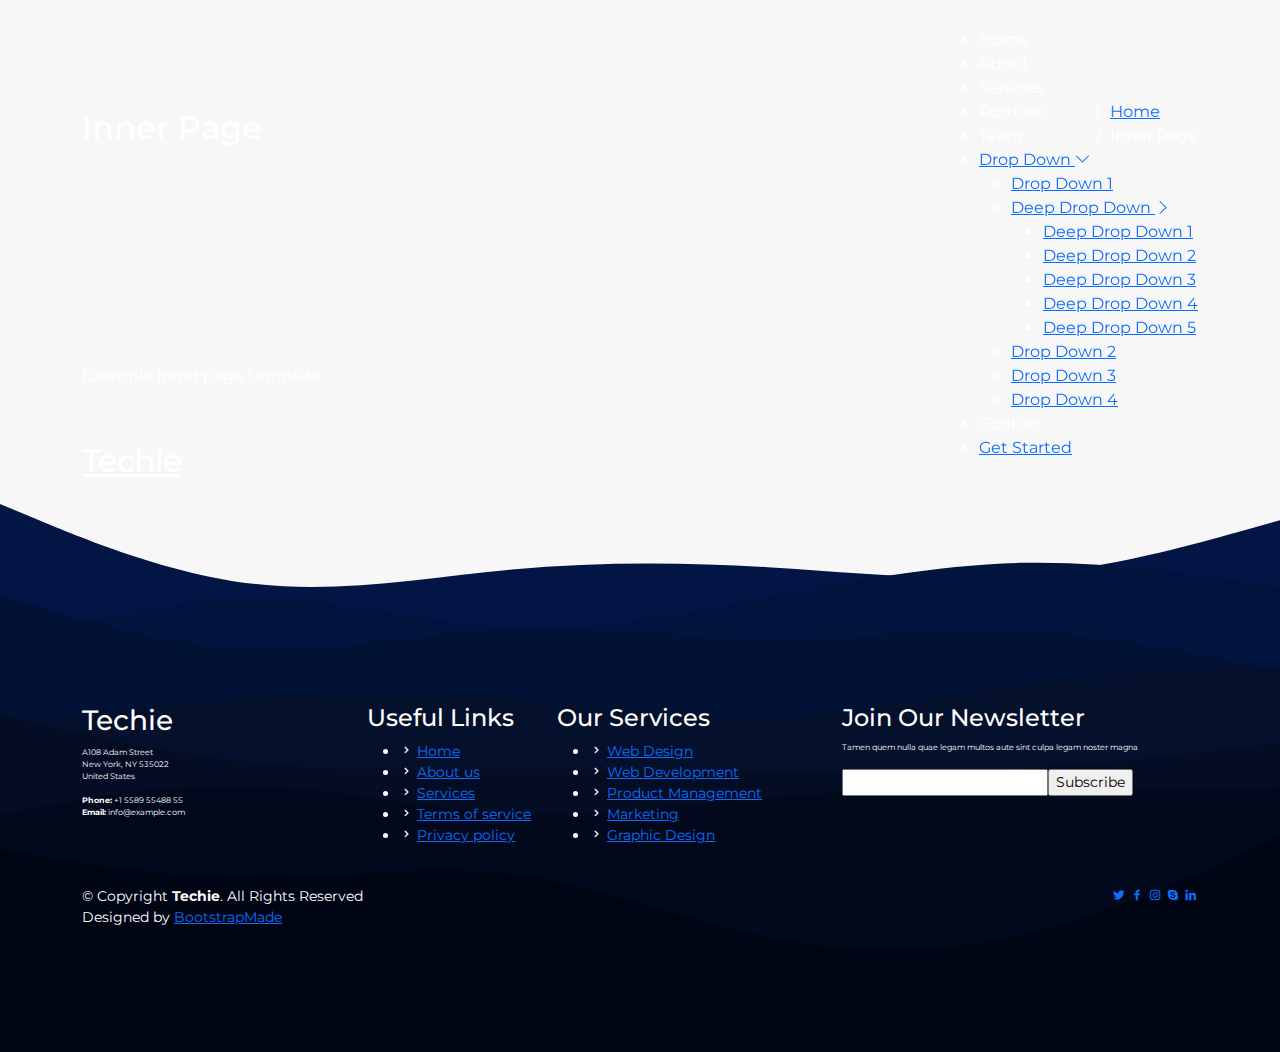
<file: inner-page.html>
<!DOCTYPE html>
<html lang="en">

<head>
  <meta charset="utf-8">
  <meta content="width=device-width, initial-scale=1.0" name="viewport">

  <title>Inner Page - Techie Bootstrap Template</title>
  <meta content="" name="description">
  <meta content="" name="keywords">

  <!-- Favicons -->
  <link href="assets/img/favicon.png" rel="icon">
  <link href="assets/img/apple-touch-icon.png" rel="apple-touch-icon">

  <!-- Google Fonts -->
  <link href="https://fonts.googleapis.com/css?family=Open+Sans:300,300i,400,400i,600,600i,700,700i|Roboto:300,300i,400,400i,500,500i,600,600i,700,700i|Poppins:300,300i,400,400i,500,500i,600,600i,700,700i" rel="stylesheet">

  <!-- Vendor CSS Files -->
  <link href="assets/vendor/aos/aos.css" rel="stylesheet">
  <link href="assets/vendor/bootstrap/css/bootstrap.min.css" rel="stylesheet">
  <link href="assets/vendor/bootstrap-icons/bootstrap-icons.css" rel="stylesheet">
  <link href="assets/vendor/boxicons/css/boxicons.min.css" rel="stylesheet">
  <link href="assets/vendor/glightbox/css/glightbox.min.css" rel="stylesheet">
  <link href="assets/vendor/swiper/swiper-bundle.min.css" rel="stylesheet">

  <!-- Template Main CSS File -->
  <link href="assets/css/style.css" rel="stylesheet">

  <!-- =======================================================
  * Template Name: Techie - v4.9.1
  * Template URL: https://bootstrapmade.com/techie-free-skin-bootstrap-3/
  * Author: BootstrapMade.com
  * License: https://bootstrapmade.com/license/
  ======================================================== -->
</head>

<body>

  <!-- ======= Header ======= -->
  <header id="header" class="fixed-top header-inner-pages">
    <div class="container d-flex align-items-center justify-content-between">
      <h1 class="logo"><a href="index.html">Techie</a></h1>
      <!-- Uncomment below if you prefer to use an image logo -->
      <!-- <a href="index.html" class="logo"><img src="assets/img/logo.png" alt="" class="img-fluid"></a>-->

      <nav id="navbar" class="navbar">
        <ul>
          <li><a class="nav-link scrollto " href="#hero">Home</a></li>
          <li><a class="nav-link scrollto" href="#about">About</a></li>
          <li><a class="nav-link scrollto" href="#services">Services</a></li>
          <li><a class="nav-link scrollto " href="#portfolio">Portfolio</a></li>
          <li><a class="nav-link scrollto" href="#team">Team</a></li>
          <li class="dropdown"><a href="#"><span>Drop Down</span> <i class="bi bi-chevron-down"></i></a>
            <ul>
              <li><a href="#">Drop Down 1</a></li>
              <li class="dropdown"><a href="#"><span>Deep Drop Down</span> <i class="bi bi-chevron-right"></i></a>
                <ul>
                  <li><a href="#">Deep Drop Down 1</a></li>
                  <li><a href="#">Deep Drop Down 2</a></li>
                  <li><a href="#">Deep Drop Down 3</a></li>
                  <li><a href="#">Deep Drop Down 4</a></li>
                  <li><a href="#">Deep Drop Down 5</a></li>
                </ul>
              </li>
              <li><a href="#">Drop Down 2</a></li>
              <li><a href="#">Drop Down 3</a></li>
              <li><a href="#">Drop Down 4</a></li>
            </ul>
          </li>
          <li><a class="nav-link scrollto" href="#contact">Contact</a></li>
          <li><a class="getstarted scrollto" href="#about">Get Started</a></li>
        </ul>
        <i class="bi bi-list mobile-nav-toggle"></i>
      </nav><!-- .navbar -->

    </div>
  </header><!-- End Header -->

  <main id="main">

    <!-- ======= Breadcrumbs ======= -->
    <section class="breadcrumbs">
      <div class="container">

        <div class="d-flex justify-content-between align-items-center">
          <h2>Inner Page</h2>
          <ol>
            <li><a href="index.html">Home</a></li>
            <li>Inner Page</li>
          </ol>
        </div>

      </div>
    </section><!-- End Breadcrumbs -->

    <section class="inner-page">
      <div class="container">
        <p>
          Example inner page template
        </p>
      </div>
    </section>

  </main><!-- End #main -->

  <!-- ======= Footer ======= -->
  <footer id="footer">

    <div class="footer-top">
      <div class="container">
        <div class="row">

          <div class="col-lg-3 col-md-6 footer-contact">
            <h3>Techie</h3>
            <p>
              A108 Adam Street <br>
              New York, NY 535022<br>
              United States <br><br>
              <strong>Phone:</strong> +1 5589 55488 55<br>
              <strong>Email:</strong> info@example.com<br>
            </p>
          </div>

          <div class="col-lg-2 col-md-6 footer-links">
            <h4>Useful Links</h4>
            <ul>
              <li><i class="bx bx-chevron-right"></i> <a href="#">Home</a></li>
              <li><i class="bx bx-chevron-right"></i> <a href="#">About us</a></li>
              <li><i class="bx bx-chevron-right"></i> <a href="#">Services</a></li>
              <li><i class="bx bx-chevron-right"></i> <a href="#">Terms of service</a></li>
              <li><i class="bx bx-chevron-right"></i> <a href="#">Privacy policy</a></li>
            </ul>
          </div>

          <div class="col-lg-3 col-md-6 footer-links">
            <h4>Our Services</h4>
            <ul>
              <li><i class="bx bx-chevron-right"></i> <a href="#">Web Design</a></li>
              <li><i class="bx bx-chevron-right"></i> <a href="#">Web Development</a></li>
              <li><i class="bx bx-chevron-right"></i> <a href="#">Product Management</a></li>
              <li><i class="bx bx-chevron-right"></i> <a href="#">Marketing</a></li>
              <li><i class="bx bx-chevron-right"></i> <a href="#">Graphic Design</a></li>
            </ul>
          </div>

          <div class="col-lg-4 col-md-6 footer-newsletter">
            <h4>Join Our Newsletter</h4>
            <p>Tamen quem nulla quae legam multos aute sint culpa legam noster magna</p>
            <form action="" method="post">
              <input type="email" name="email"><input type="submit" value="Subscribe">
            </form>
          </div>

        </div>
      </div>
    </div>

    <div class="container">

      <div class="copyright-wrap d-md-flex py-4">
        <div class="me-md-auto text-center text-md-start">
          <div class="copyright">
            &copy; Copyright <strong><span>Techie</span></strong>. All Rights Reserved
          </div>
          <div class="credits">
            <!-- All the links in the footer should remain intact. -->
            <!-- You can delete the links only if you purchased the pro version. -->
            <!-- Licensing information: https://bootstrapmade.com/license/ -->
            <!-- Purchase the pro version with working PHP/AJAX contact form: https://bootstrapmade.com/techie-free-skin-bootstrap-3/ -->
            Designed by <a href="https://bootstrapmade.com/">BootstrapMade</a>
          </div>
        </div>
        <div class="social-links text-center text-md-right pt-3 pt-md-0">
          <a href="#" class="twitter"><i class="bx bxl-twitter"></i></a>
          <a href="#" class="facebook"><i class="bx bxl-facebook"></i></a>
          <a href="#" class="instagram"><i class="bx bxl-instagram"></i></a>
          <a href="#" class="google-plus"><i class="bx bxl-skype"></i></a>
          <a href="#" class="linkedin"><i class="bx bxl-linkedin"></i></a>
        </div>
      </div>

    </div>
  </footer><!-- End Footer -->

  <a href="#" class="back-to-top d-flex align-items-center justify-content-center"><i class="bi bi-arrow-up-short"></i></a>
  <div id="preloader"></div>

  <!-- Vendor JS Files -->
  <script src="assets/vendor/purecounter/purecounter_vanilla.js"></script>
  <script src="assets/vendor/aos/aos.js"></script>
  <script src="assets/vendor/bootstrap/js/bootstrap.bundle.min.js"></script>
  <script src="assets/vendor/glightbox/js/glightbox.min.js"></script>
  <script src="assets/vendor/isotope-layout/isotope.pkgd.min.js"></script>
  <script src="assets/vendor/swiper/swiper-bundle.min.js"></script>
  <script src="assets/vendor/php-email-form/validate.js"></script>

  <!-- Template Main JS File -->
  <script src="assets/js/main.js"></script>

</body>

</html>
</file>
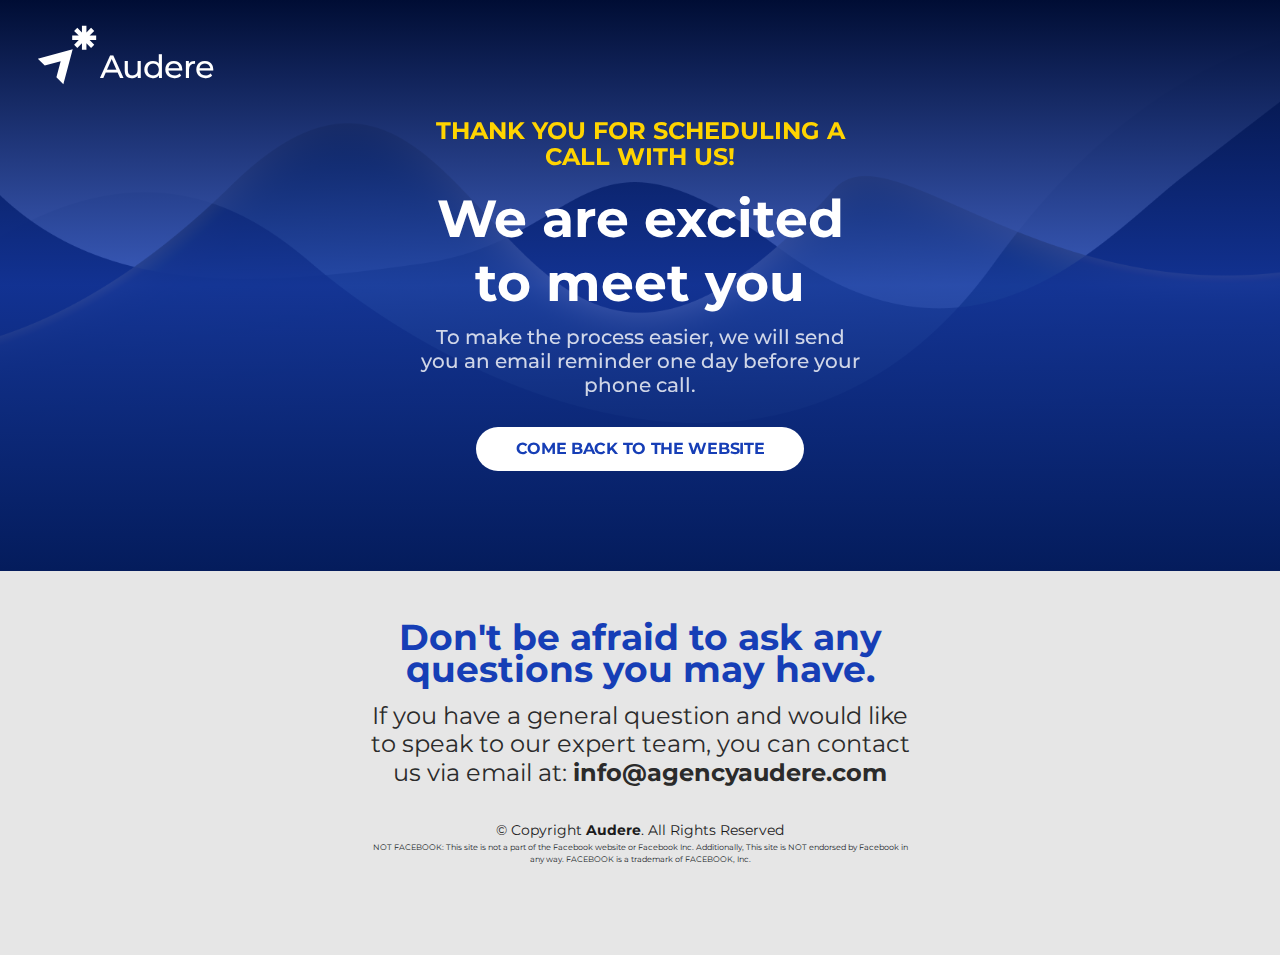
<file: thank-you.html>
<!DOCTYPE html>
<html lang="en">

<head>
  
  <meta charset="utf-8">
  <meta content="width=device-width, initial-scale=1.0" name="viewport">

  <title>Audere Lead Generation</title>
  <!-- Google Tag Manager -->
<script>(function(w,d,s,l,i){w[l]=w[l]||[];w[l].push({'gtm.start':
  new Date().getTime(),event:'gtm.js'});var f=d.getElementsByTagName(s)[0],
  j=d.createElement(s),dl=l!='dataLayer'?'&l='+l:'';j.async=true;j.src=
  'https://www.googletagmanager.com/gtm.js?id='+i+dl;f.parentNode.insertBefore(j,f);
  })(window,document,'script','dataLayer','GTM-5F2R7NH');</script>
  <!-- End Google Tag Manager -->
  <meta content="A lead generation agency new customers email facebook-ads" name="description">
  <meta content="Lead Generation agency " name="keywords">

  <!-- Favicons -->
  <link href="assets/img/favicon-32.png" rel="icon">
  <link href="assets/img/favicon-180.png" rel="apple-touch-icon">

  <!-- Google Fonts -->
  <link href="https://fonts.googleapis.com/css?family=Open+Sans:300,300i,400,400i,600,600i,700,700i|Roboto:300,300i,400,400i,500,500i,600,600i,700,700i|Poppins:300,300i,400,400i,500,500i,600,600i,700,700i" rel="stylesheet">

  <!-- Vendor CSS Files -->
  <link href="assets/vendor/aos/aos.css" rel="stylesheet">
  <link href="assets/vendor/bootstrap/css/bootstrap.min.css" rel="stylesheet">
  <link href="assets/vendor/bootstrap-icons/bootstrap-icons.css" rel="stylesheet">
  <link href="assets/vendor/boxicons/css/boxicons.min.css" rel="stylesheet">
  <link href="assets/vendor/glightbox/css/glightbox.min.css" rel="stylesheet">
  <link href="assets/vendor/swiper/swiper-bundle.min.css" rel="stylesheet">

  <!-- Template Main CSS File -->
  <link href="assets/css/thank-you.css" rel="stylesheet">

  <!-- =======================================================
  * Template Name: Techie - v4.9.1
  * Template URL: https://bootstrapmade.com/techie-free-skin-bootstrap-3/
  * Author: BootstrapMade.com
  * License: https://bootstrapmade.com/license/
  ======================================================== -->
</head>

<body data-bs-spy="scroll" data-bs-target=".call"  tabindex="0">
<!-- Google Tag Manager (noscript) -->
<noscript><iframe src="https://www.googletagmanager.com/ns.html?id=GTM-5F2R7NH"
  height="0" width="0" style="display:none;visibility:hidden"></iframe></noscript>
  <!-- End Google Tag Manager (noscript) -->
  <!-- ======= Header ======= -->
  <header id="header" class="position-absolute">
    <div class="container d-flex align-items-center justify-content-between">
  
      <!--<h1 class="logo"><a href="index.html">Techie</a></h1> -->
      <!-- Uncomment below if you prefer to use an image logo -->
      <div class="d-flex align-items-center justify-content-center">
        <a href="index.html" class="logo"><img src="assets/img/Audere Logo.svg" alt="" class="mx-auto d-block"></a>
        <h1 href="index.html" class="align-middle logo ">Audere</h1>
        
      </div>
    </div>
  </header><!-- End Header -->

  <!-- ======= Hero Section ======= -->
  <section id="hero-thk" class="d-flex align-items-center">

    <div class="container" data-aos="fade-up">
      <div class="row justify-content-center text-center">
        <div class="col-xl-5 col-lg-5 pt-3 pt-lg-2 order-2 order-lg-1 d-flex flex-column justify-content-center">
          <p class="text-uppercase">Thank you for scheduling a call with us!</p>
          <h1>We are excited to meet you</h1>
          <h2>To make the process easier, we will send you an email reminder one day before your phone call.</h2>
          
          <div><a href="index.html" class="btn-get-started scrollto"><span>Come back to the website</span></a></div>
        </div>
      </div>
    </div>

  </section><!-- End Hero -->


  <!-- ======= Footer ======= -->
  <footer id="footer-thank" class="d-flex flex-column justify-content-center align-items-center footer-thk">
      <div class="container">
        <div class="row justify-content-center">
          <div class="col-lg-6 col-md-9 col-sm-10 d-flex flex-column justify-content-center align-items-center">
            <div class="d-flex flex-column justify-content-center align-items-center text-center">
              <h1 class="pb-2">Don't be afraid to ask any questions you may have.</h1>
              <h2>If you have a general question and would like to speak to our expert team, you can contact us via email at: <b class="py-2">info@agencyaudere.com</b></h2>
            </div>
            <div class="copyright-wrap d-flex py-4 justify-content-center">
              <div class="me-md-auto text-center text-md-start">
                 <div class="copyright text-center">
                    &copy; Copyright <strong><span>Audere</span></strong>. All Rights Reserved
                  </div>
                  <p class="text-center text-dark">NOT FACEBOOK: This site is not a part of the Facebook website or Facebook Inc. Additionally, This site is NOT endorsed by Facebook in any way. FACEBOOK is a trademark of FACEBOOK, Inc.</p>
                </div>
            </div>
        </div>
      </div>
    </div>
  </footer><!-- End Footer -->

  <a href="#hero" class="back-to-top d-flex align-items-center justify-content-center"><i class="bi bi-arrow-up-short"></i></a>
  <div id="preloader"></div>

  <!-- Vendor JS Files -->
  <script src="assets/vendor/purecounter/purecounter_vanilla.js"></script>
  <script src="assets/vendor/aos/aos.js"></script>
  <script src="assets/vendor/bootstrap/js/bootstrap.bundle.min.js"></script>
  <script src="assets/vendor/glightbox/js/glightbox.min.js"></script>
  <script src="assets/vendor/isotope-layout/isotope.pkgd.min.js"></script>
  <script src="assets/vendor/swiper/swiper-bundle.min.js"></script>
  <script src="assets/vendor/php-email-form/validate.js"></script>
  

  <!-- Template Main JS File -->
  <script src="assets/js/main.js"></script>
  <script src="assets/js/scroll.js"></script>

</body>

</html>
</file>
<file: assets/css/style.css>
/**
* Template Name: Techie - v4.9.1
* Template URL: https://bootstrapmade.com/techie-free-skin-bootstrap-3/
* Author: BootstrapMade.com
* License: https://bootstrapmade.com/license/
*/

/*--------------------------------------------------------------
# General
--------------------------------------------------------------*/
@import url('https://fonts.googleapis.com/css2?family=Montserrat:ital,wght@0,200;0,400;0,500;0,700;1,400;1,500;1,700&display=swap');
@import url('https://fonts.googleapis.com/css2?family=Caveat:wght@700&display=swap');

body {
  font-family: "Montserrat", sans-serif;
  color: #ffffff;
  background-color: rgb(248 247 247);
}


h1,
h2,
h3,
h4,
h5,
h6 {
  font-family: "Montserrat", sans-serif;
}

.btn-get-started {
  text-transform: uppercase;
  font-family: "Montserrat", sans-serif;
  font-weight: 700;
  font-size: 16px;
  letter-spacing: -0.3px;
  display: inline-block;
  padding: 10px 40px;
  border-radius: 100px;
  transition: 0.5s;
  margin-top: 30px;
  color: #fff;
  background-color: #163eb6;
  text-decoration: none;
}

.btn-get-started:hover {
  
  color: #fff;
  transform: translate(0px, -10px);
  box-shadow: 0px 10px 25px 0px rgb(22 62 182 / 31%);
}

div span.btn-txt-2{
  font-size: 14px;
  text-transform: capitalize;
  font-weight: 400;
  opacity: 0.7;
}

/*--------------------------------------------------------------
# Back to top button
--------------------------------------------------------------*/
.back-to-top {
  position: fixed;
  visibility: hidden;
  opacity: 0;
  right: 15px;
  bottom: 15px;
  z-index: 996;
  background: #163eb6;
  width: 40px;
  height: 40px;
  border-radius: 4px;
  transition: all 0.4s;
}

.back-to-top i {
  font-size: 28px;
  color: #fff;
  line-height: 0;
}

.back-to-top:hover {
  background: #041c5c;
  color: #fff;
}

.back-to-top.active {
  visibility: visible;
  opacity: 1;
}

/*--------------------------------------------------------------
# Preloader
--------------------------------------------------------------*/
#preloader {
  position: fixed;
  top: 0;
  left: 0;
  right: 0;
  bottom: 0;
  z-index: 9999;
  overflow: hidden;
  background: #fff;
}

#preloader:before {
  content: "";
  position: fixed;
  top: calc(50% - 30px);
  left: calc(50% - 30px);
  border: 6px solid #163eb6;
  border-top-color: #e7e4fe;
  border-radius: 50%;
  width: 60px;
  height: 60px;
  -webkit-animation: animate-preloader 1s linear infinite;
  animation: animate-preloader 1s linear infinite;
}

@-webkit-keyframes animate-preloader {
  0% {
    transform: rotate(0deg);
  }

  100% {
    transform: rotate(360deg);
  }
}

@keyframes animate-preloader {
  0% {
    transform: rotate(0deg);
  }

  100% {
    transform: rotate(360deg);
  }
}

/*--------------------------------------------------------------
# Disable aos animation delay on mobile devices
--------------------------------------------------------------*/
@media screen and (max-width: 768px) {
  [data-aos-delay] {
    transition-delay: 0 !important;
  }
}

/*--------------------------------------------------------------
# Header
--------------------------------------------------------------*/
#header {
  transition: all 0.5s;
  z-index: 997;
  padding: 20px;
}



#header .logo {
  margin-top: auto;
  font-size: 32px;
  font-weight: 500;
  margin-right: 4px;
  padding: 0;
  letter-spacing: -1.1px;
  line-height: 0.9;
  color: #fff;
  width: 64px;
}

#header .logo a {
  color: #fff;
}

#header .logo img {
  width: 70px;
 
}

#header h1{
  cursor: pointer;
}

/**
* Mobile Navigation 
*/
.mobile-nav-toggle {
  color: #fff;
  font-size: 28px;
  cursor: pointer;
  display: none;
  line-height: 0;
  transition: 0.5s;
}

@media (max-width: 991px) {
  .mobile-nav-toggle {
    display: block;
  }

  .navbar ul {
    display: none;
  }
}

.navbar-mobile {
  position: fixed;
  overflow: hidden;
  top: 0;
  right: 0;
  left: 0;
  bottom: 0;
  background: rgba(28, 47, 65, 0.9);
  transition: 0.3s;
  z-index: 999;
}

.navbar-mobile .mobile-nav-toggle {
  position: absolute;
  top: 15px;
  right: 15px;
}

.navbar-mobile ul {
  display: block;
  position: absolute;
  top: 55px;
  right: 15px;
  bottom: 15px;
  left: 15px;
  padding: 10px 0;
  background-color: #fff;
  overflow-y: auto;
  transition: 0.3s;
}

.navbar-mobile>ul>li {
  padding: 0;
}

.navbar-mobile a,
.navbar-mobile a:focus {
  padding: 10px 20px;
  font-size: 15px;
  color: #2c4964;
}

.navbar-mobile a:hover:before,
.navbar-mobile li:hover>a:before,
.navbar-mobile .active:before {
  visibility: hidden;
}

.navbar-mobile a:hover,
.navbar-mobile .active,
.navbar-mobile li:hover>a {
  color: #5846f9;
}

.navbar-mobile .getstarted,
.navbar-mobile .getstarted:focus {
  margin: 15px;
}

.navbar-mobile .dropdown ul {
  position: static;
  display: none;
  margin: 10px 20px;
  padding: 10px 0;
  z-index: 99;
  opacity: 1;
  visibility: visible;
  background: #fff;
  box-shadow: 0px 0px 30px rgba(127, 137, 161, 0.25);
}

.navbar-mobile .dropdown ul li {
  min-width: 200px;
}

.navbar-mobile .dropdown ul a {
  padding: 10px 20px;
}

.navbar-mobile .dropdown ul a i {
  font-size: 12px;
}

.navbar-mobile .dropdown ul a:hover,
.navbar-mobile .dropdown ul .active:hover,
.navbar-mobile .dropdown ul li:hover>a {
  color: #5846f9;
}

.navbar-mobile .dropdown>.dropdown-active {
  display: block;
}

/*--------------------------------------------------------------
# Hero Section
--------------------------------------------------------------*/
#hero {
  width: 100%;
  height: 100vh;
  background: linear-gradient(to top, rgb(4, 28, 92), rgba(22, 62, 182, 0.8), rgb(0, 13, 52)), url("../../assets/img/hero-bg-1.jpg") center center no-repeat;
  background-size: cover;
}

#hero h1 {
  margin: 0;
  font-size: 52px;
  font-weight: 700;
  line-height: 64px;
  color: #fff;
}

#hero h2 {

  color: rgba(255, 255, 255, 0.8);
  margin: 10px 0 0 0;
  font-size: 20px;
}

#hero p {
  font-size: 24px;
  font-weight: 700;
  line-height: 1.1;
  margin-top: 10px;
  color: #FFD400;
}


#hero .btn-get-started{
  background: #fff;
  color:  #163eb6;
}

#hero .btn-get-started:hover {
  background: #fff;
  color:  #163eb6;
  transform: translate(0px, -10px);
  box-shadow: 0px 10px 25px 0px rgba(255, 255, 255, 0.4);
}

#hero-thk{
  width: 100%;
  background: linear-gradient(to top, rgb(4, 28, 92), rgba(22, 62, 182, 0.8), rgb(0, 13, 52)), url("../../assets/img/hero-bg-1.jpg") center center no-repeat;
  background-size: cover;
  mix-blend-mode: normal;
}

#hero-thk h1 {
  margin: 0;
  font-size: 52px;
  font-weight: 700;
  line-height: 64px;
  color: #fff;
}

#hero-thk h2 {

  color: rgba(255, 255, 255, 0.8);
  margin: 10px 0 0 0;
  font-size: 20px;
}

#hero-thk p {
  font-size: 24px;
  font-weight: 700;
  line-height: 1.1;
  margin-top: 10px;
  color: #FFD400;
}


#hero-thk .btn-get-started{
  background: #fff;
  color:  #163eb6;
}

#hero-thk .btn-get-started:hover {
  background: #fff;
  color:  #163eb6;
  transform: translate(0px, -10px);
  box-shadow: 0px 10px 25px 0px rgba(255, 255, 255, 0.4);
}


#hero .animated {
  animation: up-down 2s ease-in-out infinite alternate-reverse both;
}

#hero div img{
  width: 900px;
}

@media (min-width: 1200px) {
  #hero {
    background-attachment: fixed;
  }

  
}

@media (max-width: 991px) {
  #hero {
    text-align: center;
    height: auto;
  }



  #hero .animated {
    -webkit-animation: none;
    animation: none;
  }

  #hero .hero-img {

    text-align: center;
  }

  #hero .hero-img img {
    width: 70%;
  }

  #team img{
    height: 160px;
    width: 160px;
  }
 
  #call .call-com{
    width: -webkit-fill-available;
  }

  #counts {
    height: auto;
  }

  #offer {
    height: auto;
  }
}

@media (max-width: 768px) {
  #hero h1 {
    font-size: 26px;
    line-height: 36px;
  }

  #hero h2 {
    font-size: 18px;
    line-height: 24px;
  }

  #hero .hero-img img {
    width: 60%;
  }

  #team h1{
    font-size: 36px;
  }

  #counts .counters span {
    font-size: 32px;
  }

  #counts div img {
    width: 100%;
  }

  #counts {
    height: auto;
  }

  #counts h1{
    font-size: 36px;
  }
  

  #counts .counters span{
    font-size: 16px;
  }

  #offer {
    height: auto;
  }


  #team{
    padding: 20px;
  }

  #call {
    padding: 0;
  }

  #team img{
    height: 150px;
    width: 150px;
  }

  #footer div h2{
    font-size: 18px;
  }

  #call h2{
    font-size: 32px;
  }

  #footer h1{
    font-size: 38px;
  }
}

@media (max-width: 550px) {

  .footer h1{
    font-size: 24px;
  }
}

@media (max-width: 575px) {
  #hero .hero-img img {
    width: 80%;
  }

  
  
}



@media (max-width: 575px),
(max-height: 600px) {
  #hero {
    height: auto;
  }

 
}

@media (max-width: 420px){
  #team img{
    height: 100px;
    width: 100px;
  }
}

@-webkit-keyframes up-down {
  0% {
    transform: translateY(10px);
  }

  100% {
    transform: translateY(-10px);
  }
}

@keyframes up-down {
  0% {
    transform: translateY(10px);
  }

  100% {
    transform: translateY(-10px);
  }
}


/*--------------------------------------------------------------
# Sections General
--------------------------------------------------------------*/
section {
  padding: 100px 0;
  overflow: hidden;
}

.section-bg {
  background-color: #f9f8ff;
}

.section-title {
  text-align: center;
  padding-bottom: 30px;
}

.section-title h2 {
  font-size: 32px;
  font-weight: bold;
  text-transform: uppercase;
  margin-bottom: 20px;
  padding-bottom: 20px;
  position: relative;
}

.section-title h2::after {
  content: "";
  position: absolute;
  display: block;
  width: 50px;
  height: 3px;
  background: #5846f9;
  bottom: 0;
  left: calc(50% - 25px);
}

.section-title p {
  margin-bottom: 0;
}

/*--------------------------------------------------------------
# About
--------------------------------------------------------------*/
.about {
  padding: 120px 0;
}

.about .content h3 {
  font-weight: 600;
  font-size: 32px;
  color: #2c4964;
}

.about .content ul {
  list-style: none;
  padding: 0;
  
}

.about .content ul li {
  padding-bottom: 10px;
}

.about .content ul i {
  font-size: 20px;
  padding-right: 4px;
  color: #163eb6;
}

.about div.bluetick i {
  color: #163eb6;
}

.about .content p:last-child {
  margin-bottom: 0;
}

.about img {
  margin-top: 6rem;
}

.about .content .read-more {
  font-family: "Poppins", sans-serif;
  font-weight: 500;
  font-size: 16px;
  letter-spacing: 1px;
  display: inline-block;
  padding: 10px 28px 10px 28px;
  border-radius: 5px;
  transition: 0.5s;
  color: #fff;
  background: linear-gradient(45deg, #5846f9 0%, #7b27d8 100%);
  position: relative;
  justify-content: center;
}

.about .content .read-more:hover {
  background: linear-gradient(180deg, #5846f9 0%, #7b27d8 100%);
}

.about .content .read-more i {
  font-size: 22px;
  position: absolute;
  right: 20px;
  top: 12px;
}

/*--------------------------------------------------------------
# Counts
--------------------------------------------------------------*/
.counts {
  background-color: rgb(248 247 247);
}


.counts .counters p {
  padding: 0;
  margin: 0 0 20px 0;
  font-size: 15px;
  color: #2b2b2b;
}


.counts h1{
  font-size: 46px;
  color: rgb(0, 0, 0);
  font-weight: 700;
}

.counts h2{
  color: #041c5c;
  font-size: 18px;
  font-weight: 700;
}

.counts div img {
  width: 90%;
}

/*--------------------------------------------------------------
#Offer
--------------------------------------------------------------*/

.offer {

  background-image:url("../../assets/img/offer-bg-fn.svg");
  background-size: cover;
  background-position: center;
  background-repeat: no-repeat;
}

.offer .btn-get-started{
  background: #fff;
  color:  #163eb6;
}
.offer .btn-get-started:hover {
  background: #fff;
  color:  #163eb6;
  transform: translate(0px, -10px);
  box-shadow: 0px 10px 25px 0px rgba(255, 255, 255, 0.4);
}

.offer p{
  
  font-size: 16px;
  color: #dddddd;
}
.offer h1{
  font-family: "Caveat";
  font-size: 48px;
  font-weight: 500;
  color: #FFD400;
}

.offer h2{
  font-size: 48px;
  font-weight: 700;
  color: #fff;
}

.offer h3{
  font-weight: 500;
  font-size: 28px;
}

.offer b.yel-b{
  color: #FFD400;
}

.offer i.checker{
  width: 50%;
  margin-left: 6px;
  color: #17a2f3;
}

.offer li{
  list-style: none;
}
.offer ul{
  padding: 8px;
}

.offer li i{
  font-size: 14px;
  color: #70e000;
}

/*--------------------------------------------------------------
# Team
--------------------------------------------------------------*/

.team img{
  border: 3px solid #041c5c;
  width: 200px;
  height: 200px;
  
}

.team b.mr{
  color: #163EB6;
}

.team img.img-amanda{
  object-fit: cover;
  object-position: 100% 0%;
}

.team img.img-alejandro{
  object-fit: cover;
  object-position: 150% 20%;
}

#team h1{
  font-size: 38px;
  color: #000000;
  font-weight: 700;
}

.team h2{
  font-size: 18px;
  font-weight: 700;
  color: #041c5c;

}

.team h3{
  font-weight: 700;
  font-size: 20px;
  color: #041c5c;
}

.team h4{
  font-size: 16px;
  font-weight: 500;
  color: #163EB6;
}


.team p {
  padding: 0;
  margin: 0 0 20px 0;
  font-size: 16px;
  color: #2b2b2b;
}

i.highlighted{
  padding-left: 2px;
  padding-right: 2px;
  background-color: #ffec8d;
}
/*--------------------------------------------------------------
# Call
--------------------------------------------------------------*/

.call {
  background-image: url("../../assets/img/bg-call.svg");
  background-size: cover;
  background-position: center;
  background-repeat: no-repeat;
  margin: 50px 0;
}


.call h1{
  font-size: 46px;
  color: #000320;
  font-weight: 700;
}

.call h2{
  font-size: 40px;
  font-weight: 700;
  color: #041c5c;

}

.call b.blue-b{
  color: #163EB6;
}

.call b.yel-b{
  line-height: 0.9;
  margin-bottom: 15px;
  color:#163EB6;
}

.call h3{
  font-weight: 700;
  font-size: 18px;
  color:#163EB6;
}

.call h4{
  font-size: 16px;
  font-weight: 500;
  color: #163EB6;
}

.call b{
  color: #3a3a3a;
}

.call p {
  padding: 0;
  margin: 0 0 15px 0;
  font-size: 16px;
  color: #2d2d2d;
}

.call li{
  color: #2d2d2d;
  list-style: none;
}
.call ul{
  padding: 8px;
}

.call li i{
  font-size: 14px;
  color: #163EB6;
}

#call .call-com{
  width: 500px;
}

/*--------------------------------------------------------------
# Footer
--------------------------------------------------------------*/
#footer {
  color: #fff;
  font-size: 14px;
  background-image: url("../../assets/img/footer-bg.svg");
  background-size: cover;
  padding: 200px 0 100px 0;
  
}

#footer p{
  font-size: 8px;
}


.footer h1{
  font-size: 48px;
  color: #FFD400;
  font-weight: 700;
  line-height: 0.9;
}

#footer h2{
  font-weight: 400;
  font-size: 24px;
  color: #fff;
}

#footer .btn-get-started{
  background: #fff;
  color:  #163eb6;
  margin-top: 0;
}
#footer .btn-get-started:hover {
  background: #fff;
  color:  #163eb6;
  transform: translate(0px, -10px);
  box-shadow: 0px 10px 25px 0px rgba(255, 255, 255, 0.4);
}

#footer-thank{
  color: #1b1b1b;
  font-size: 14px;
  background-color: #e6e6e6;
  padding: 50px 0 50px 0;
  
}

#footer-thank p{
  font-size: 8px;
}
#footer-thank h1{
  font-size: 36px;
  color: #163eb6;
  font-weight: 700;
  line-height: 0.9;
}

#footer-thank h2{
  font-weight: 400;
  font-size: 24px;
  color: #2b2b2b;
}
</file>
<file: assets/css/thank-you.css>
/**
* Template Name: Techie - v4.9.1
* Template URL: https://bootstrapmade.com/techie-free-skin-bootstrap-3/
* Author: BootstrapMade.com
* License: https://bootstrapmade.com/license/
*/

/*--------------------------------------------------------------
# General
--------------------------------------------------------------*/
@import url('https://fonts.googleapis.com/css2?family=Montserrat:ital,wght@0,200;0,400;0,500;0,700;1,400;1,500;1,700&display=swap');
@import url('https://fonts.googleapis.com/css2?family=Caveat:wght@700&display=swap');

body {
  font-family: "Montserrat", sans-serif;
  color: #ffffff;
  background-color: rgb(248 247 247);
}


h1,
h2,
h3,
h4,
h5,
h6 {
  font-family: "Montserrat", sans-serif;
}

.btn-get-started {
  text-transform: uppercase;
  font-family: "Montserrat", sans-serif;
  font-weight: 700;
  font-size: 16px;
  letter-spacing: -0.3px;
  display: inline-block;
  padding: 10px 40px;
  border-radius: 100px;
  transition: 0.5s;
  margin-top: 30px;
  color: #fff;
  background-color: #163eb6;
  text-decoration: none;
}

.btn-get-started:hover {
  
  color: #fff;
  transform: translate(0px, -10px);
  box-shadow: 0px 10px 25px 0px rgb(22 62 182 / 31%);
}

div span.btn-txt-2{
  font-size: 14px;
  text-transform: capitalize;
  font-weight: 400;
  opacity: 0.7;
}

/*--------------------------------------------------------------
# Back to top button
--------------------------------------------------------------*/
.back-to-top {
  position: fixed;
  visibility: hidden;
  opacity: 0;
  right: 15px;
  bottom: 15px;
  z-index: 996;
  background: #163eb6;
  width: 40px;
  height: 40px;
  border-radius: 4px;
  transition: all 0.4s;
}

.back-to-top i {
  font-size: 28px;
  color: #fff;
  line-height: 0;
}

.back-to-top:hover {
  background: #041c5c;
  color: #fff;
}

.back-to-top.active {
  visibility: visible;
  opacity: 1;
}

/*--------------------------------------------------------------
# Preloader
--------------------------------------------------------------*/
#preloader {
  position: fixed;
  top: 0;
  left: 0;
  right: 0;
  bottom: 0;
  z-index: 9999;
  overflow: hidden;
  background: #fff;
}

#preloader:before {
  content: "";
  position: fixed;
  top: calc(50% - 30px);
  left: calc(50% - 30px);
  border: 6px solid #163eb6;
  border-top-color: #e7e4fe;
  border-radius: 50%;
  width: 60px;
  height: 60px;
  -webkit-animation: animate-preloader 1s linear infinite;
  animation: animate-preloader 1s linear infinite;
}

@-webkit-keyframes animate-preloader {
  0% {
    transform: rotate(0deg);
  }

  100% {
    transform: rotate(360deg);
  }
}

@keyframes animate-preloader {
  0% {
    transform: rotate(0deg);
  }

  100% {
    transform: rotate(360deg);
  }
}

/*--------------------------------------------------------------
# Disable aos animation delay on mobile devices
--------------------------------------------------------------*/
@media screen and (max-width: 768px) {
  [data-aos-delay] {
    transition-delay: 0 !important;
  }
}

/*--------------------------------------------------------------
# Header
--------------------------------------------------------------*/
#header {
  transition: all 0.5s;
  z-index: 997;
  padding: 20px;
}



#header .logo {
  margin-top: auto;
  font-size: 32px;
  font-weight: 500;
  margin-right: 4px;
  padding: 0;
  letter-spacing: -1.1px;
  line-height: 0.9;
  color: #fff;
  width: 64px;
}

#header .logo a {
  color: #fff;
}

#header .logo img {
  width: 70px;
 
}

#header h1{
  cursor: pointer;
}

/**
* Mobile Navigation 
*/
.mobile-nav-toggle {
  color: #fff;
  font-size: 28px;
  cursor: pointer;
  display: none;
  line-height: 0;
  transition: 0.5s;
}

@media (max-width: 991px) {
  .mobile-nav-toggle {
    display: block;
  }

  .navbar ul {
    display: none;
  }
}

.navbar-mobile {
  position: fixed;
  overflow: hidden;
  top: 0;
  right: 0;
  left: 0;
  bottom: 0;
  background: rgba(28, 47, 65, 0.9);
  transition: 0.3s;
  z-index: 999;
}

.navbar-mobile .mobile-nav-toggle {
  position: absolute;
  top: 15px;
  right: 15px;
}

.navbar-mobile ul {
  display: block;
  position: absolute;
  top: 55px;
  right: 15px;
  bottom: 15px;
  left: 15px;
  padding: 10px 0;
  background-color: #fff;
  overflow-y: auto;
  transition: 0.3s;
}

.navbar-mobile>ul>li {
  padding: 0;
}

.navbar-mobile a,
.navbar-mobile a:focus {
  padding: 10px 20px;
  font-size: 15px;
  color: #2c4964;
}

.navbar-mobile a:hover:before,
.navbar-mobile li:hover>a:before,
.navbar-mobile .active:before {
  visibility: hidden;
}

.navbar-mobile a:hover,
.navbar-mobile .active,
.navbar-mobile li:hover>a {
  color: #5846f9;
}

.navbar-mobile .getstarted,
.navbar-mobile .getstarted:focus {
  margin: 15px;
}

.navbar-mobile .dropdown ul {
  position: static;
  display: none;
  margin: 10px 20px;
  padding: 10px 0;
  z-index: 99;
  opacity: 1;
  visibility: visible;
  background: #fff;
  box-shadow: 0px 0px 30px rgba(127, 137, 161, 0.25);
}

.navbar-mobile .dropdown ul li {
  min-width: 200px;
}

.navbar-mobile .dropdown ul a {
  padding: 10px 20px;
}

.navbar-mobile .dropdown ul a i {
  font-size: 12px;
}

.navbar-mobile .dropdown ul a:hover,
.navbar-mobile .dropdown ul .active:hover,
.navbar-mobile .dropdown ul li:hover>a {
  color: #5846f9;
}

.navbar-mobile .dropdown>.dropdown-active {
  display: block;
}

/*--------------------------------------------------------------
# Hero Section
--------------------------------------------------------------*/

#hero-thk{
  width: 100%;
  background: linear-gradient(to top, rgb(4, 28, 92), rgba(22, 62, 182, 0.8), rgb(0, 13, 52)), url("../../assets/img/hero-bg-1.jpg") center center no-repeat;
  background-size: cover;
}

#hero-thk h1 {
  margin: 0;
  font-size: 52px;
  font-weight: 700;
  line-height: 64px;
  color: #fff;
}

#hero-thk h2 {

  color: rgba(255, 255, 255, 0.8);
  margin: 10px 0 0 0;
  font-size: 20px;
}

#hero-thk p {
  font-size: 24px;
  font-weight: 700;
  line-height: 1.1;
  margin-top: 10px;
  color: #FFD400;
}


#hero-thk .btn-get-started{
  background: #fff;
  color:  #163eb6;
}

#hero-thk .btn-get-started:hover {
  background: #fff;
  color:  #163eb6;
  transform: translate(0px, -10px);
  box-shadow: 0px 10px 25px 0px rgba(255, 255, 255, 0.4);
}


#hero .animated {
  animation: up-down 2s ease-in-out infinite alternate-reverse both;
 
}

#hero div img{
  width: 900px;
}

@media (min-width: 1200px) {
  #hero {
    background-attachment: fixed;
  }

  
}

@media (max-width: 991px) {
  #hero {
    text-align: center;
    height: auto;
  }



  #hero .animated {
    -webkit-animation: none;
    animation: none;
  }

  #hero .hero-img {

    text-align: center;
  }

  #hero .hero-img img {
    width: 70%;
  }

  #team img{
    height: 160px;
    width: 160px;
  }
 
  #call .call-com{
    width: -webkit-fill-available;
  }

  #counts {
    height: auto;
  }

  #offer {
    height: auto;
  }
}

@media (max-width: 768px) {
  #hero h1 {
    font-size: 26px;
    line-height: 36px;
  }

  #hero h2 {
    font-size: 18px;
    line-height: 24px;
  }

  #hero .hero-img img {
    width: 60%;
  }

  #team h1{
    font-size: 36px;
  }

  #counts .counters span {
    font-size: 32px;
  }

  #counts div img {
    width: 100%;
  }

  #counts {
    height: auto;
  }

  #counts h1{
    font-size: 36px;
  }
  

  #counts .counters span{
    font-size: 16px;
  }

  #offer {
    height: auto;
  }


  #team{
    padding: 20px;
  }

  #call {
    padding: 0;
  }

  #team img{
    height: 150px;
    width: 150px;
  }

  #footer div h2{
    font-size: 18px;
  }

  #call h2{
    font-size: 32px;
  }

  #footer h1{
    font-size: 38px;
  }
}

@media (max-width: 550px) {

  .footer h1{
    font-size: 24px;
  }
}

@media (max-width: 575px) {
  #hero .hero-img img {
    width: 80%;
  }

  
  
}



@media (max-width: 575px),
(max-height: 600px) {
  #hero {
    height: auto;
  }

 
}

@media (max-width: 420px){
  #team img{
    height: 100px;
    width: 100px;
  }
}

@-webkit-keyframes up-down {
  0% {
    transform: translateY(10px);
  }

  100% {
    transform: translateY(-10px);
  }
}

@keyframes up-down {
  0% {
    transform: translateY(10px);
  }

  100% {
    transform: translateY(-10px);
  }
}


/*--------------------------------------------------------------
# Sections General
--------------------------------------------------------------*/
section {
  padding: 100px 0;
  overflow: hidden;
}

.section-bg {
  background-color: #f9f8ff;
}

.section-title {
  text-align: center;
  padding-bottom: 30px;
}

.section-title h2 {
  font-size: 32px;
  font-weight: bold;
  text-transform: uppercase;
  margin-bottom: 20px;
  padding-bottom: 20px;
  position: relative;
}

.section-title h2::after {
  content: "";
  position: absolute;
  display: block;
  width: 50px;
  height: 3px;
  background: #5846f9;
  bottom: 0;
  left: calc(50% - 25px);
}

.section-title p {
  margin-bottom: 0;
}

/*--------------------------------------------------------------
# About
--------------------------------------------------------------*/
.about {
  padding: 120px 0;
}

.about .content h3 {
  font-weight: 600;
  font-size: 32px;
  color: #2c4964;
}

.about .content ul {
  list-style: none;
  padding: 0;
  
}

.about .content ul li {
  padding-bottom: 10px;
}

.about .content ul i {
  font-size: 20px;
  padding-right: 4px;
  color: #163eb6;
}

.about div.bluetick i {
  color: #163eb6;
}

.about .content p:last-child {
  margin-bottom: 0;
}

.about img {
  margin-top: 6rem;
}

.about .content .read-more {
  font-family: "Poppins", sans-serif;
  font-weight: 500;
  font-size: 16px;
  letter-spacing: 1px;
  display: inline-block;
  padding: 10px 28px 10px 28px;
  border-radius: 5px;
  transition: 0.5s;
  color: #fff;
  background: linear-gradient(45deg, #5846f9 0%, #7b27d8 100%);
  position: relative;
  justify-content: center;
}

.about .content .read-more:hover {
  background: linear-gradient(180deg, #5846f9 0%, #7b27d8 100%);
}

.about .content .read-more i {
  font-size: 22px;
  position: absolute;
  right: 20px;
  top: 12px;
}

/*--------------------------------------------------------------
# Counts
--------------------------------------------------------------*/
.counts {
  height: 100vh;
  padding: 10vh 0 10vh 0;
  background-color: rgb(248 247 247);
}


.counts .counters p {
  padding: 0;
  margin: 0 0 20px 0;
  font-size: 15px;
  color: #2b2b2b;
}


.counts h1{
  font-size: 46px;
  color: rgb(0, 0, 0);
  font-weight: 700;
}

.counts h2{
  color: #041c5c;
  font-size: 18px;
  font-weight: 700;
}

.counts div img {
  width: 90%;
}

/*--------------------------------------------------------------
#Offer
--------------------------------------------------------------*/

.offer {
  height: 100vh;
  background-image:url("../../assets/img/offer-bg-fn.svg");
  background-size: cover;
  background-position: center;
  background-repeat: no-repeat;
}

.offer .btn-get-started{
  background: #fff;
  color:  #163eb6;
}
.offer .btn-get-started:hover {
  background: #fff;
  color:  #163eb6;
  transform: translate(0px, -10px);
  box-shadow: 0px 10px 25px 0px rgba(255, 255, 255, 0.4);
}

.offer p{
  
  font-size: 16px;
  color: #dddddd;
}
.offer h1{
  font-family: "Caveat";
  font-size: 48px;
  font-weight: 500;
  color: #FFD400;
}

.offer h2{
  font-size: 48px;
  font-weight: 700;
  color: #fff;
}

.offer h3{
  font-weight: 500;
  font-size: 28px;
}

.offer b.yel-b{
  color: #FFD400;
}

.offer i.checker{
  width: 50%;
  margin-left: 6px;
  color: #17a2f3;
}

.offer li{
  list-style: none;
}
.offer ul{
  padding: 8px;
}

.offer li i{
  font-size: 14px;
  color: #d31201;
}

/*--------------------------------------------------------------
# Team
--------------------------------------------------------------*/

.team img{
  border: 3px solid #041c5c;
  width: 200px;
  height: 200px;
  
}

.team b.mr{
  color: #163EB6;
}

.team img.img-amanda{
  object-fit: cover;
  object-position: 100% 0%;
}

.team img.img-alejandro{
  object-fit: cover;
  object-position: 100% 20%;
}

#team h1{
  font-size: 38px;
  color: #000000;
  font-weight: 700;
}

.team h2{
  font-size: 18px;
  font-weight: 700;
  color: #041c5c;

}

.team h3{
  font-weight: 700;
  font-size: 20px;
  color: #041c5c;
}

.team h4{
  font-size: 16px;
  font-weight: 500;
  color: #163EB6;
}


.team p {
  padding: 0;
  margin: 0 0 20px 0;
  font-size: 16px;
  color: #2b2b2b;
}

.team i.highlighted{
  padding-left: 10px;
  padding-right: 10px;
  background-color: #ffec8d;
}
/*--------------------------------------------------------------
# Call
--------------------------------------------------------------*/

.call {
  background-image: url("../../assets/img/bg-call.svg");
  background-size: cover;
  background-position: center;
  background-repeat: no-repeat;
  margin: 50px 0;
}


.call h1{
  font-size: 46px;
  color: #000320;
  font-weight: 700;
}

.call h2{
  font-size: 40px;
  font-weight: 700;
  color: #041c5c;

}

.call b.blue-b{
  color: #163EB6;
}

.call b.yel-b{
  line-height: 0.9;
  margin-bottom: 15px;
  color:#163EB6;
}

.call h3{
  font-weight: 700;
  font-size: 18px;
  color:#163EB6;
}

.call h4{
  font-size: 16px;
  font-weight: 500;
  color: #163EB6;
}

.call b{
  color: #3a3a3a;
}

.call p {
  padding: 0;
  margin: 0 0 15px 0;
  font-size: 16px;
  color: #2d2d2d;
}

.call li{
  color: #2d2d2d;
  list-style: none;
}
.call ul{
  padding: 8px;
}

.call li i{
  font-size: 14px;
  color: #163EB6;
}

#call .call-com{
  width: 500px;
}

/*--------------------------------------------------------------
# Footer
--------------------------------------------------------------*/
#footer {
  color: #fff;
  font-size: 14px;
  background-image: url("../../assets/img/footer-bg.svg");
  background-size: cover;
  padding: 200px 0 100px 0;
  
}

#footer p{
  font-size: 8px;
}


.footer h1{
  font-size: 48px;
  color: #FFD400;
  font-weight: 700;
  line-height: 0.9;
}

#footer h2{
  font-weight: 400;
  font-size: 24px;
  color: #fff;
}

#footer .btn-get-started{
  background: #fff;
  color:  #163eb6;
  margin-top: 0;
}
#footer .btn-get-started:hover {
  background: #fff;
  color:  #163eb6;
  transform: translate(0px, -10px);
  box-shadow: 0px 10px 25px 0px rgba(255, 255, 255, 0.4);
}

#footer-thank{
  color: #1b1b1b;
  font-size: 14px;
  background-color: #e6e6e6;
  padding: 50px 0 50px 0;
  
}

#footer-thank p{
  font-size: 8px;
}
#footer-thank h1{
  font-size: 36px;
  color: #163eb6;
  font-weight: 700;
  line-height: 0.9;
}

#footer-thank h2{
  font-weight: 400;
  font-size: 24px;
  color: #2b2b2b;
}
</file>
